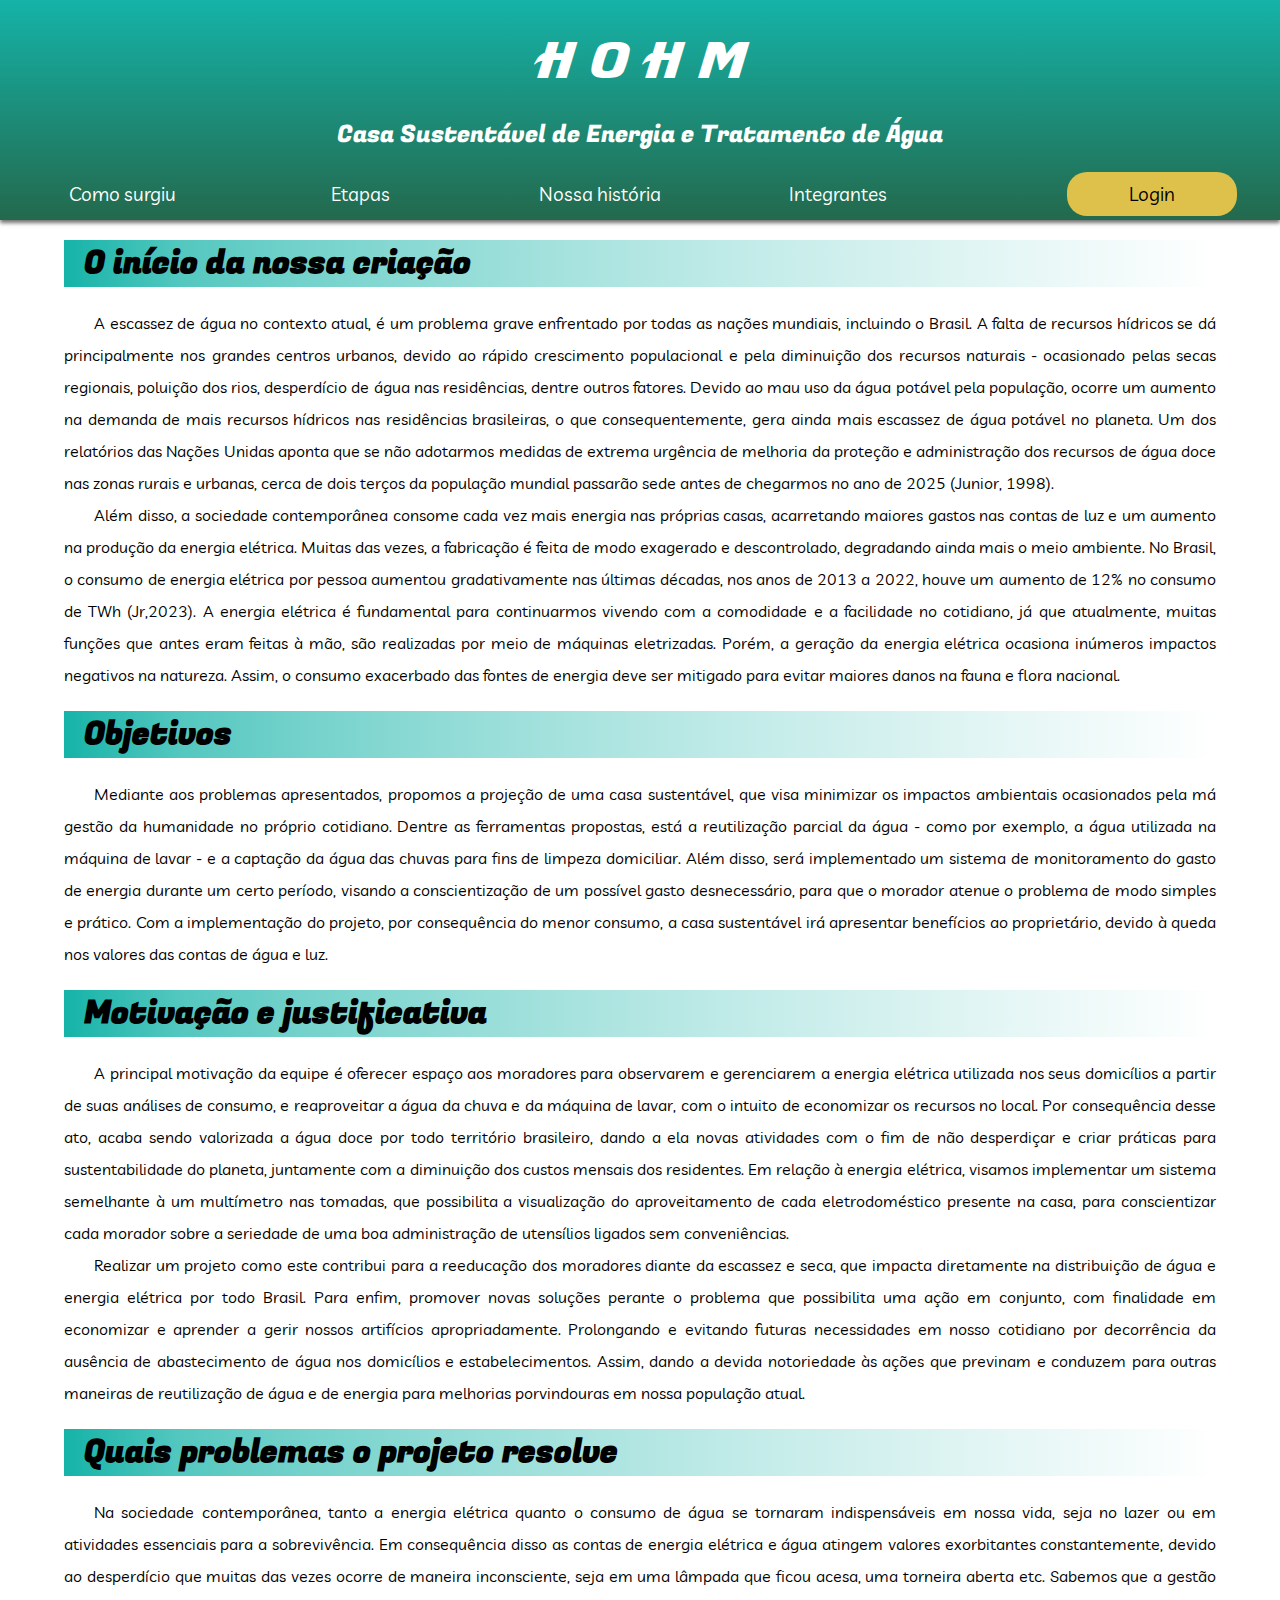
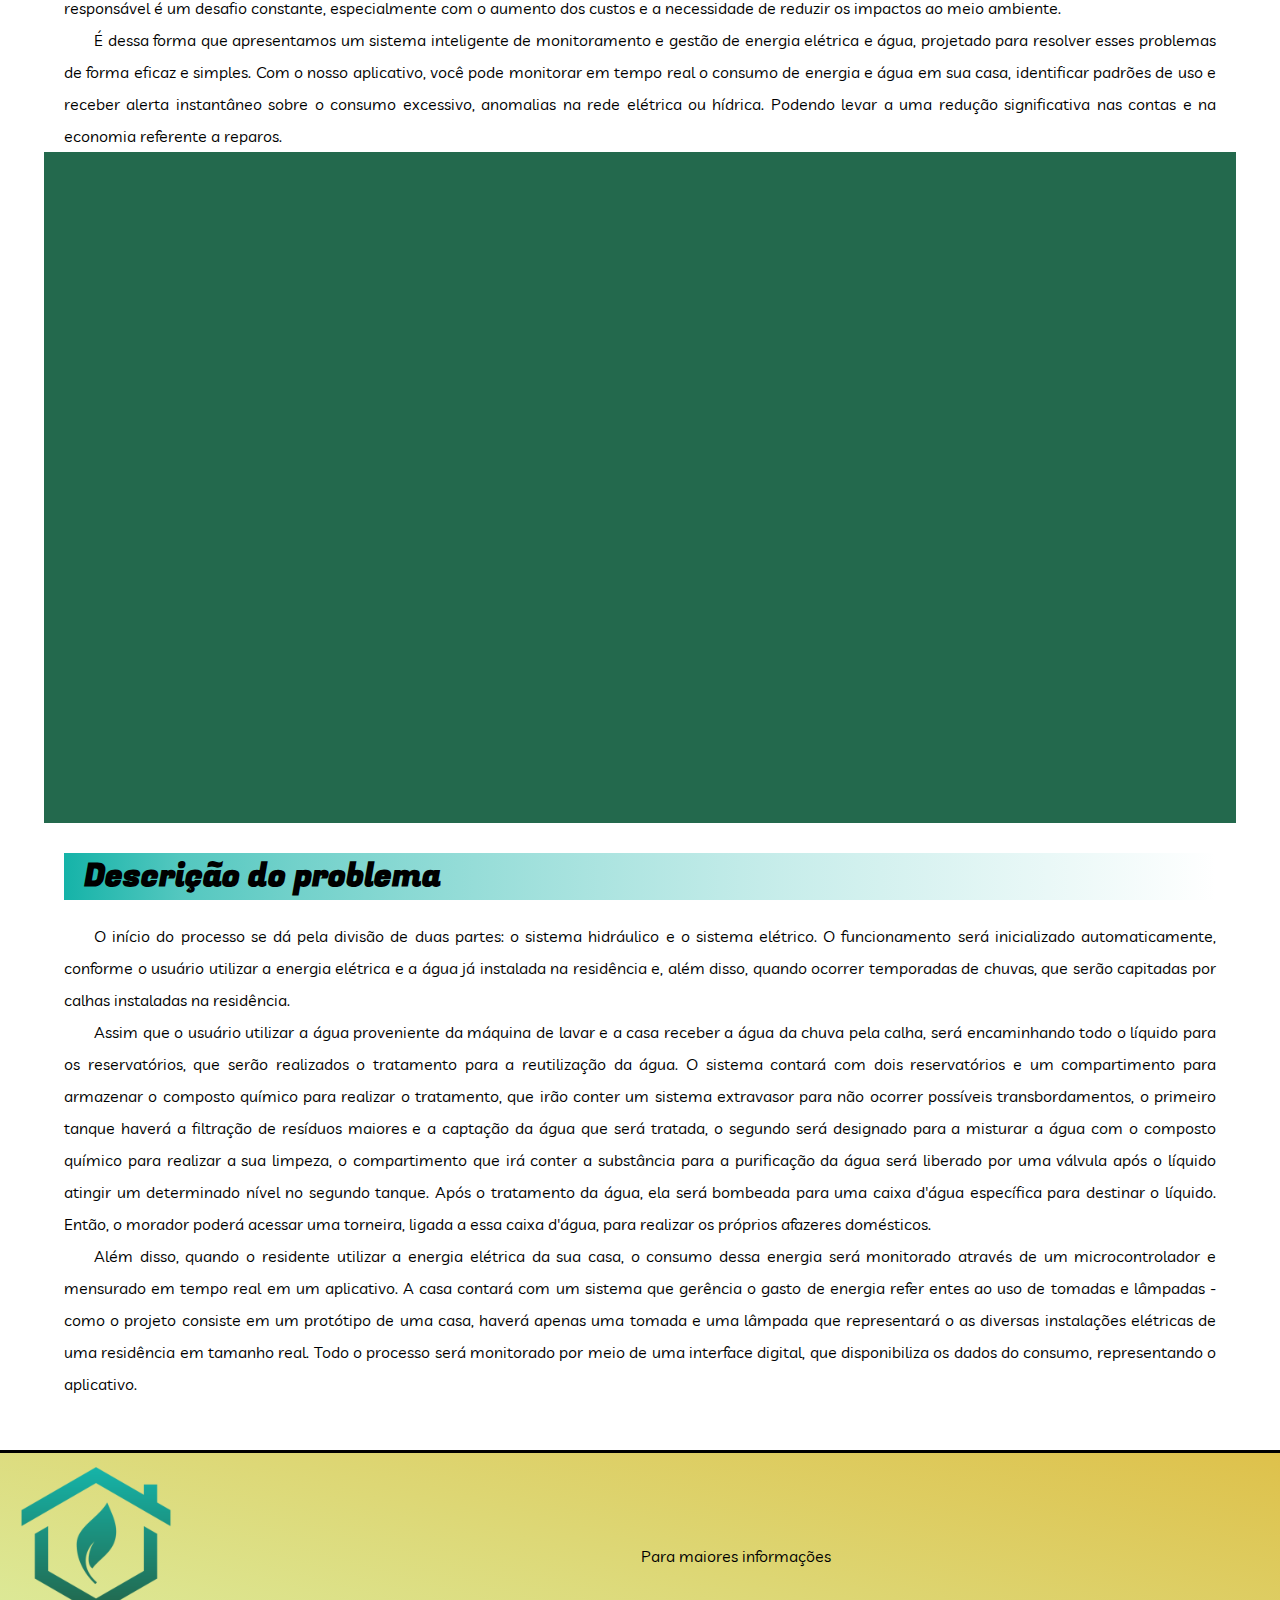
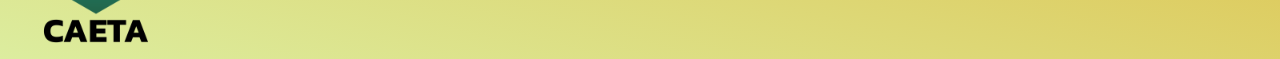
<file: html/index.html>
<!DOCTYPE html>
<html lang="pt-br">

<head>
    <meta charset="UTF-8">
    <meta name="viewport" content="width=device-width, initial-scale=1.0">
    <title>O começo</title>
    <link rel="shortcut icon" href="../img/favicon_io/favicon.ico" type="image/x-icon">
    <link rel="stylesheet" href="../css/padrao.css">
    <link rel="stylesheet" href="../css/surg.css">
</head>

<body>

    <header>
        <h1>H O H M</h1>
        <p>Casa Sustentável de Energia e Tratamento de Água</p>
        <nav>
            <div class="menu">
                <a href="index.html" style="margin-left: 5px;">Como surgiu</a>
                <a href="#">Etapas</a>
                <a href="#">Nossa história</a>
                <a href="integrantes.html">Integrantes</a>
            </div>
            <div id="login">
                <a href="controle.html">Login</a>
            </div>
        </nav>
    </header>

    <main>
        <h2>O início da nossa criação</h2>
        <p>
            A escassez de água no contexto atual, é um problema grave enfrentado por
            todas as nações mundiais, incluindo o Brasil. A falta de recursos hídricos se dá
            principalmente nos grandes centros urbanos, devido ao rápido crescimento
            populacional e pela diminuição dos recursos naturais - ocasionado pelas secas
            regionais, poluição dos rios, desperdício de água nas residências, dentre outros
            fatores. Devido ao mau uso da água potável pela população, ocorre um aumento
            na demanda de mais recursos hídricos nas residências brasileiras, o que
            consequentemente, gera ainda mais escassez de água potável no planeta. Um dos
            relatórios das Nações Unidas aponta que se não adotarmos medidas de extrema
            urgência de melhoria da proteção e administração dos recursos de água doce nas
            zonas rurais e urbanas, cerca de dois terços da população mundial passarão sede
            antes de chegarmos no ano de 2025 (Junior, 1998).
        </p>
        <p>
            Além disso, a sociedade contemporânea consome cada vez mais energia
            nas próprias casas, acarretando maiores gastos nas contas de luz e um aumento
            na produção da energia elétrica. Muitas das vezes, a fabricação é feita de modo
            exagerado e descontrolado, degradando ainda mais o meio ambiente. No Brasil, o
            consumo de energia elétrica por pessoa aumentou gradativamente nas últimas
            décadas, nos anos de 2013 a 2022, houve um aumento de 12% no consumo de
            TWh (Jr,2023). A energia elétrica é fundamental para continuarmos vivendo com a
            comodidade e a facilidade no cotidiano, já que atualmente, muitas funções que
            antes eram feitas à mão, são realizadas por meio de máquinas eletrizadas. Porém,
            a geração da energia elétrica ocasiona inúmeros impactos negativos na natureza.
            Assim, o consumo exacerbado das fontes de energia deve ser mitigado para evitar
            maiores danos na fauna e flora nacional.
        </p>
        <h2>Objetivos</h2>
        <p>
            Mediante aos problemas apresentados, propomos a projeção de uma casa
            sustentável, que visa minimizar os impactos ambientais ocasionados pela má
            gestão da humanidade no próprio cotidiano. Dentre as ferramentas propostas, está
            a reutilização parcial da água - como por exemplo, a água utilizada na máquina de
            lavar - e a captação da água das chuvas para fins de limpeza domiciliar. Além disso,
            será implementado um sistema de monitoramento do gasto de energia durante um
            certo período, visando a conscientização de um possível gasto desnecessário, para
            que o morador atenue o problema de modo simples e prático.
            Com a implementação do projeto, por consequência do menor consumo, a
            casa sustentável irá apresentar benefícios ao proprietário, devido à queda nos
            valores das contas de água e luz.
        </p>
        <h2>Motivação e justificativa</h2>
        <p>
            A principal motivação da equipe é oferecer espaço aos moradores para
            observarem e gerenciarem a energia elétrica utilizada nos seus domicílios a partir
            de suas análises de consumo, e reaproveitar a água da chuva e da máquina de
            lavar, com o intuito de economizar os recursos no local. Por consequência desse
            ato, acaba sendo valorizada a água doce por todo território brasileiro, dando a ela
            novas atividades com o fim de não desperdiçar e criar práticas para sustentabilidade
            do planeta, juntamente com a diminuição dos custos mensais dos residentes. Em
            relação à energia elétrica, visamos implementar um sistema semelhante à um
            multímetro nas tomadas, que possibilita a visualização do aproveitamento de cada
            eletrodoméstico presente na casa, para conscientizar cada morador sobre a
            seriedade de uma boa administração de utensílios ligados sem conveniências.
        </p>
        <p>
            Realizar um projeto como este contribui para a reeducação dos moradores
            diante da escassez e seca, que impacta diretamente na distribuição de água e
            energia elétrica por todo Brasil. Para enfim, promover novas soluções perante o
            problema que possibilita uma ação em conjunto, com finalidade em economizar e
            aprender a gerir nossos artifícios apropriadamente. Prolongando e evitando futuras
            necessidades em nosso cotidiano por decorrência da ausência de abastecimento
            de água nos domicílios e estabelecimentos. Assim, dando a devida notoriedade às
            ações que previnam e conduzem para outras maneiras de reutilização de água e
            de energia para melhorias porvindouras em nossa população atual.
        </p>
        <h2>Quais problemas o projeto resolve</h2>
        <p>
            Na sociedade contemporânea, tanto a energia elétrica quanto o consumo de
            água se tornaram indispensáveis em nossa vida, seja no lazer ou em atividades
            essenciais para a sobrevivência. Em consequência disso as contas de energia
            elétrica e água atingem valores exorbitantes constantemente, devido ao
            desperdício que muitas das vezes ocorre de maneira inconsciente, seja em uma
            lâmpada que ficou acesa, uma torneira aberta etc. Sabemos que a gestão
            responsável é um desafio constante, especialmente com o aumento dos custos e a
            necessidade de reduzir os impactos ao meio ambiente.
        </p>
        <p>
            É dessa forma que apresentamos um sistema inteligente de monitoramento
            e gestão de energia elétrica e água, projetado para resolver esses problemas de
            forma eficaz e simples. Com o nosso aplicativo, você pode monitorar em tempo real
            o consumo de energia e água em sua casa, identificar padrões de uso e receber
            alerta instantâneo sobre o consumo excessivo, anomalias na rede elétrica ou
            hídrica. Podendo levar a uma redução significativa nas contas e na economia
            referente a reparos.
        </p>

        <div class="video">
            <iframe width="560" height="315" src="https://www.youtube.com/embed/60fBcQGThSU?si=e_DqgHLmw11qDyGb"
                title="YouTube video player" frameborder="0"
                allow="accelerometer; autoplay; clipboard-write; encrypted-media; gyroscope; picture-in-picture; web-share"
                referrerpolicy="strict-origin-when-cross-origin" allowfullscreen></iframe>
        </div>

        <h2>Descrição do problema</h2>
        <p>
            O início do processo se dá pela divisão de duas partes: o sistema hidráulico
            e o sistema elétrico. O funcionamento será inicializado automaticamente, conforme
            o usuário utilizar a energia elétrica e a água já instalada na residência e, além disso,
            quando ocorrer temporadas de chuvas, que serão capitadas por calhas instaladas
            na residência.
        </p>
        <p>
            Assim que o usuário utilizar a água proveniente da máquina de lavar e a casa
            receber a água da chuva pela calha, será encaminhando todo o líquido para os
            reservatórios, que serão realizados o tratamento para a reutilização da água. O
            sistema contará com dois reservatórios e um compartimento para armazenar o
            composto químico para realizar o tratamento, que irão conter um sistema extravasor
            para não ocorrer possíveis transbordamentos, o primeiro tanque haverá a filtração
            de resíduos maiores e a captação da água que será tratada, o segundo será
            designado para a misturar a água com o composto químico para realizar a sua
            limpeza, o compartimento que irá conter a substância para a purificação da água
            será liberado por uma válvula após o líquido atingir um determinado nível no
            segundo tanque. Após o tratamento da água, ela será bombeada para uma caixa
            d'água específica para destinar o líquido. Então, o morador poderá acessar uma
            torneira, ligada a essa caixa d'água, para realizar os próprios afazeres domésticos.
        </p>
        <p>
            Além disso, quando o residente utilizar a energia elétrica da sua casa, o
            consumo dessa energia será monitorado através de um microcontrolador e
            mensurado em tempo real em um aplicativo. A casa contará com um sistema que
            gerência o gasto de energia refer entes ao uso de tomadas e lâmpadas - como o
            projeto consiste em um protótipo de uma casa, haverá apenas uma tomada e uma
            lâmpada que representará o as diversas instalações elétricas de uma residência em
            tamanho real. Todo o processo será monitorado por meio de uma interface digital,
            que disponibiliza os dados do consumo, representando o aplicativo.
        </p>
    </main>

    <footer>
        <div class="log">
            <img src="../img/logo-g.png" alt="">
        </div>
        <div class="leg">
            <p>Para maiores informações</p>
        </div>
    </footer>

</body>

</html>
</file>
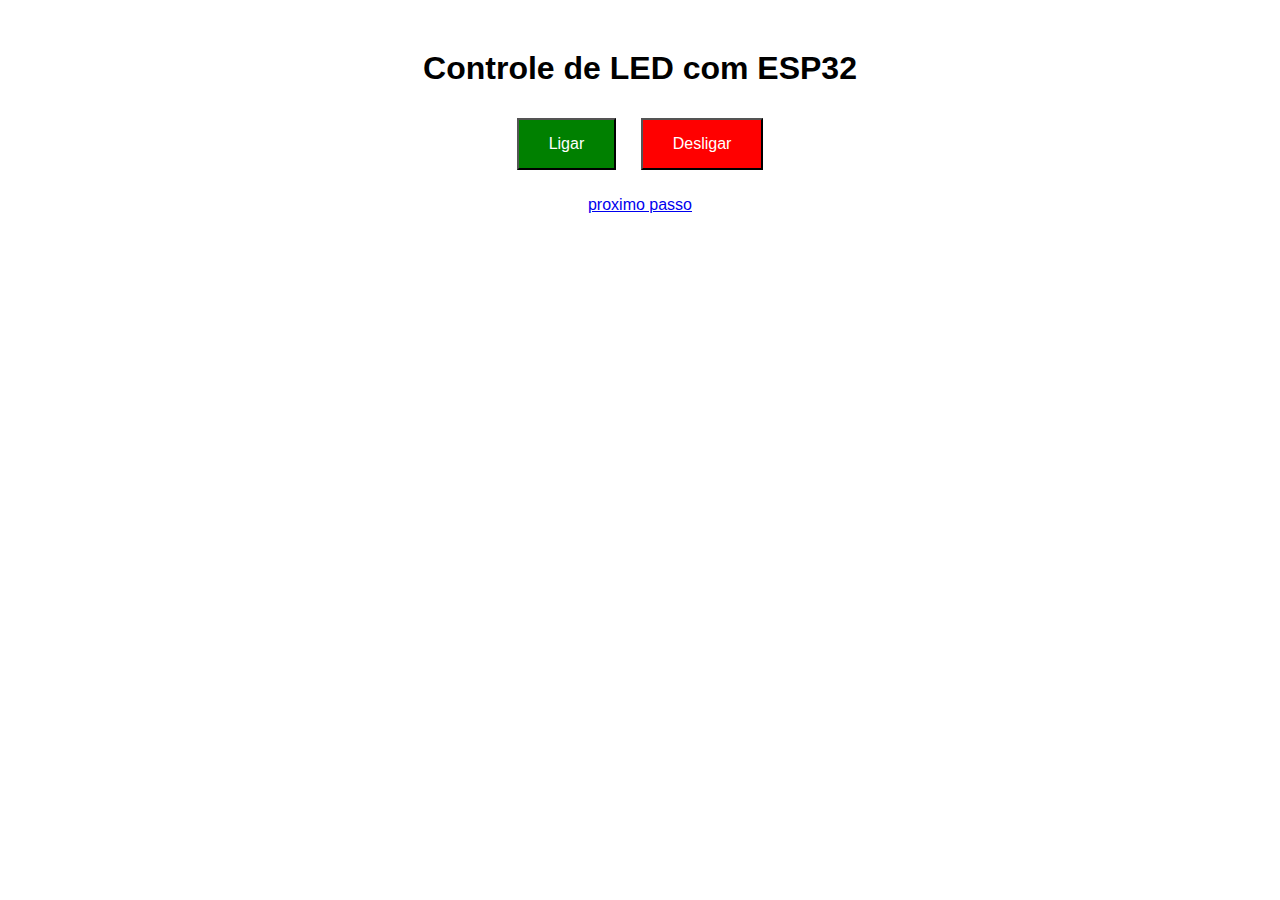
<file: html/controle.html>
<!DOCTYPE html>
<html lang="pt-BR">

<head>
    <meta charset="UTF-8">
    <meta name="viewport" content="width=device-width, initial-scale=1.0">
    <title>Controle de LED - ESP32</title>
    <style>
        body {
            font-family: Arial, sans-serif;
            text-align: center;
            margin-top: 50px;
        }

        button {
            padding: 15px 30px;
            margin: 10px;
            font-size: 16px;
            cursor: pointer;
        }

        .ligar {
            background-color: green;
            color: white;
        }

        .desligar {
            background-color: red;
            color: white;
        }
    </style>
</head>

<body>
    <h1>Controle de LED com ESP32</h1>
    <button class="ligar" onclick="controlarLED('ligar')">Ligar</button>
    <button class="desligar" onclick="controlarLED('desligar')">Desligar</button>
    <p id="status"></p>

    <script>
        const ESP32_IP = 'http://192.168.0.108'; // Substitua pelo IP do ESP32

        function controlarLED(acao) {
            fetch(`${ESP32_IP}/${acao}`)
                .then(response => response.text())
                .then(data => {
                    document.getElementById('status').innerText = data;
                })
                .catch(error => {
                    document.getElementById('status').innerText = 'Erro na comunicação';
                    console.error('Erro:', error);
                });
        }
    </script>

    <a href="monitoramento.html">proximo passo</a>
</body>

</html>
</file>
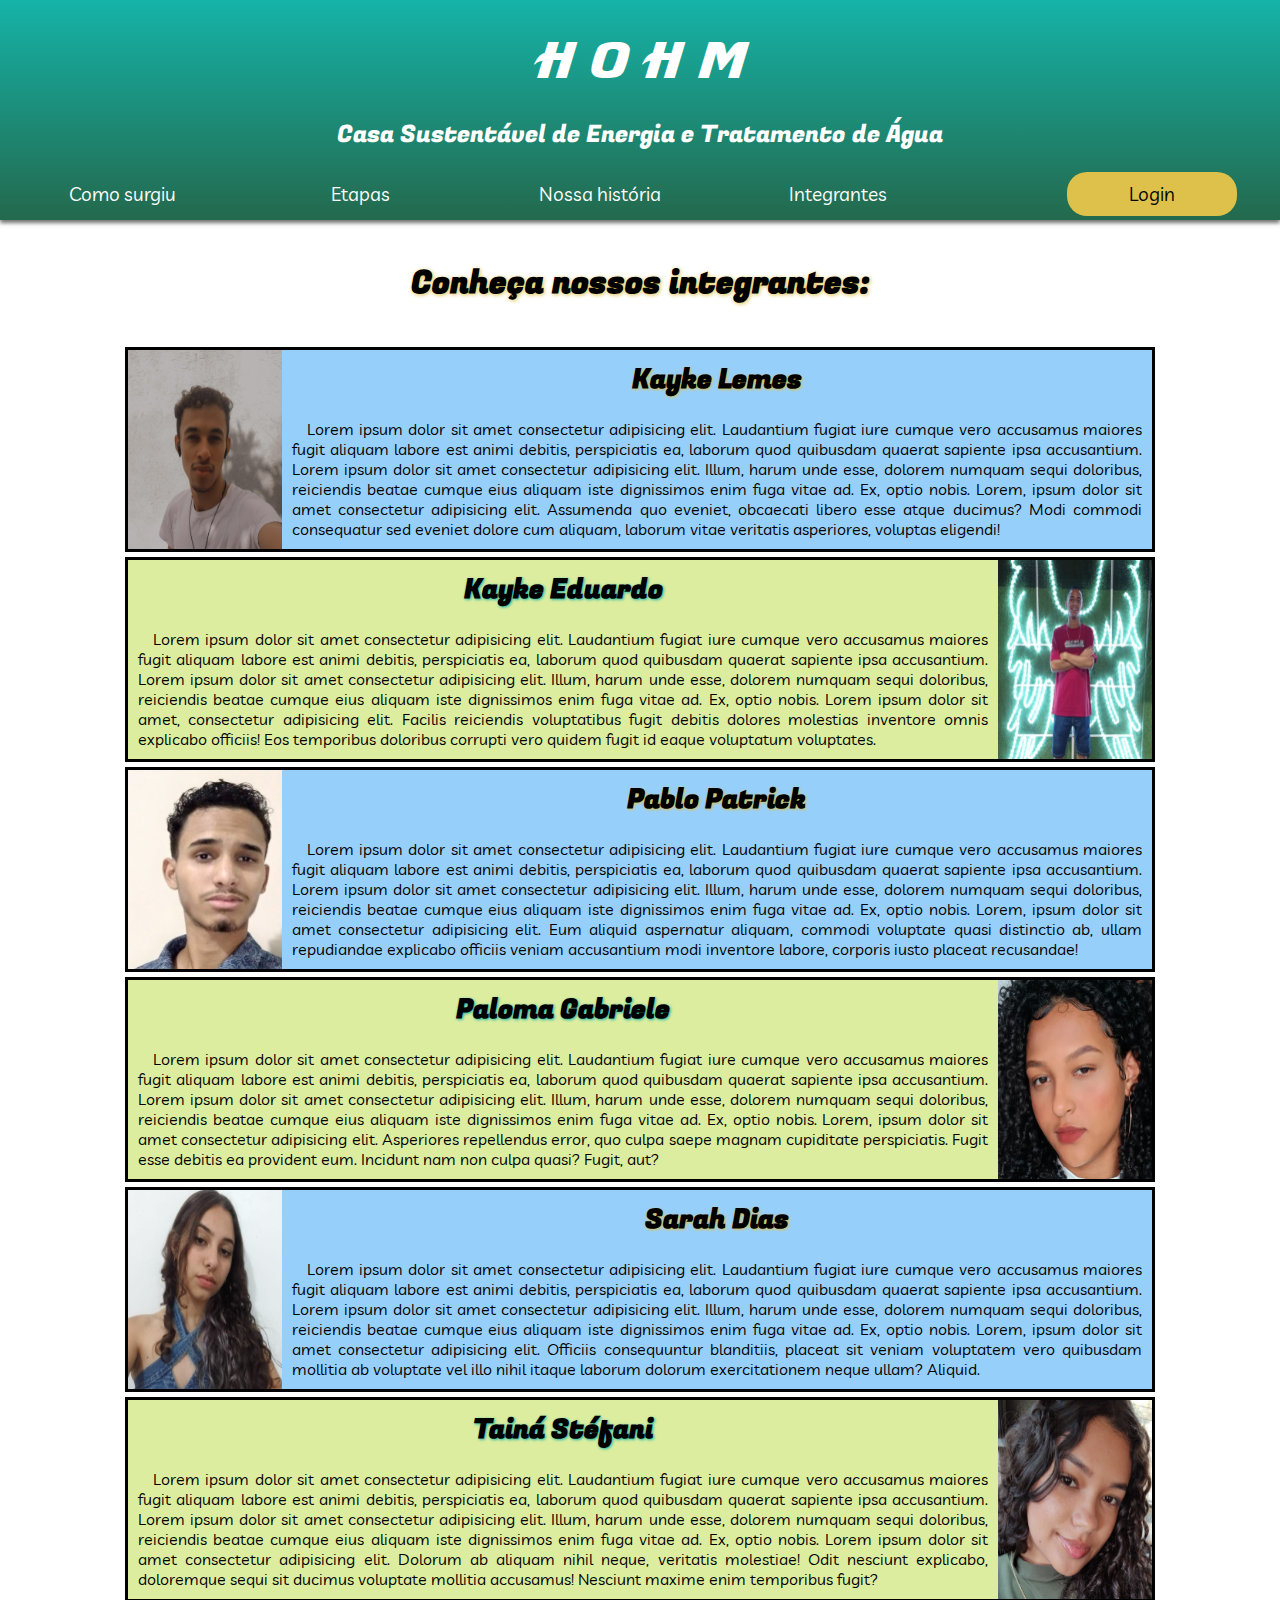
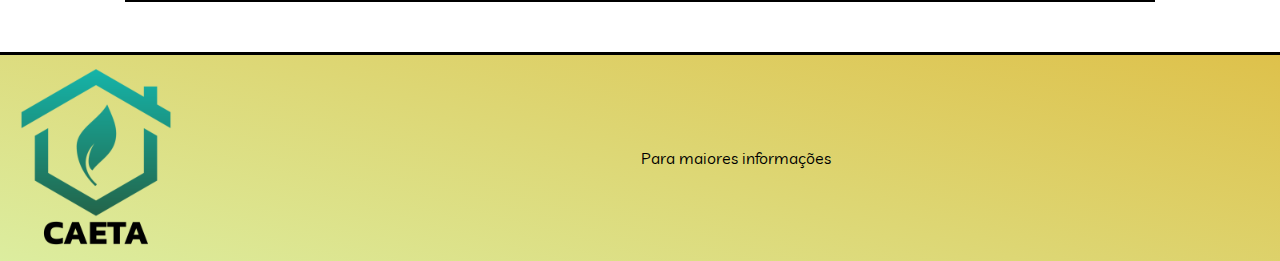
<file: html/integrantes.html>
<!DOCTYPE html>
<html lang="pt-br">

<head>
    <meta charset="UTF-8">
    <meta name="viewport" content="width=device-width, initial-scale=1.0">
    <title>Integrantes</title>
    <link rel="shortcut icon" href="../img/favicon_io/favicon.ico" type="image/x-icon">
    <link rel="stylesheet" href="../css/padrao.css">
    <link rel="stylesheet" href="../css/int.css">
</head>

<body>

    <header>
        <h1>H O H M</h1>
        <p>Casa Sustentável de Energia e Tratamento de Água</p>
        <nav>
            <div class="menu">
                <a href="index.html" style="margin-left: 5px;">Como surgiu</a>
                <a href="#">Etapas</a>
                <a href="#">Nossa história</a>
                <a href="integrantes.html">Integrantes</a>
            </div>
            <div id="login">
                <a href="#">Login</a>
            </div>
        </nav>
    </header>
    <main>

        <h1>Conheça nossos integrantes:</h1>

        <div class="int1">
            <div class="foto">
                <img src="../img/Kayke.jpg" alt="">
            </div>
            <div class="text">
                <h2>Kayke Lemes</h2>
                <p>Lorem ipsum dolor sit amet consectetur adipisicing elit. Laudantium fugiat iure cumque vero accusamus
                    maiores fugit aliquam labore est animi debitis, perspiciatis ea, laborum quod quibusdam quaerat
                    sapiente ipsa accusantium. Lorem ipsum dolor sit amet consectetur adipisicing elit. Illum, harum
                    unde esse, dolorem numquam sequi doloribus, reiciendis beatae cumque eius aliquam iste dignissimos
                    enim fuga vitae ad. Ex, optio nobis. Lorem, ipsum dolor sit amet consectetur adipisicing elit.
                    Assumenda quo eveniet, obcaecati libero esse atque ducimus? Modi commodi consequatur sed eveniet
                    dolore cum aliquam, laborum vitae veritatis asperiores, voluptas eligendi!</p>
            </div>
        </div>

        <div class="int2">
            <div class="text">
                <h2>Kayke Eduardo</h2>
                <p>Lorem ipsum dolor sit amet consectetur adipisicing elit. Laudantium fugiat iure cumque vero accusamus
                    maiores fugit aliquam labore est animi debitis, perspiciatis ea, laborum quod quibusdam quaerat
                    sapiente ipsa accusantium. Lorem ipsum dolor sit amet consectetur adipisicing elit. Illum, harum
                    unde esse, dolorem numquam sequi doloribus, reiciendis beatae cumque eius aliquam iste dignissimos
                    enim fuga vitae ad. Ex, optio nobis. Lorem ipsum dolor sit amet, consectetur adipisicing elit.
                    Facilis reiciendis voluptatibus fugit debitis dolores molestias inventore omnis explicabo officiis!
                    Eos temporibus doloribus corrupti vero quidem fugit id eaque voluptatum voluptates.</p>
            </div>
            <div class="foto">
                <img src="../img/Kayky.jpg" alt="">
            </div>
        </div>

        <div class="int1">
            <div class="foto">
                <img src="../img/Pablo.jpg" alt="">
            </div>
            <div class="text">
                <h2>Pablo Patrick</h2>
                <p>Lorem ipsum dolor sit amet consectetur adipisicing elit. Laudantium fugiat iure cumque vero accusamus
                    maiores fugit aliquam labore est animi debitis, perspiciatis ea, laborum quod quibusdam quaerat
                    sapiente ipsa accusantium. Lorem ipsum dolor sit amet consectetur adipisicing elit. Illum, harum
                    unde esse, dolorem numquam sequi doloribus, reiciendis beatae cumque eius aliquam iste dignissimos
                    enim fuga vitae ad. Ex, optio nobis. Lorem, ipsum dolor sit amet consectetur adipisicing elit. Eum
                    aliquid aspernatur aliquam, commodi voluptate quasi distinctio ab, ullam repudiandae explicabo
                    officiis veniam accusantium modi inventore labore, corporis iusto placeat recusandae!</p>
            </div>
        </div>

        <div class="int2">
            <div class="text">
                <h2>Paloma Gabriele</h2>
                <p>Lorem ipsum dolor sit amet consectetur adipisicing elit. Laudantium fugiat iure cumque vero accusamus
                    maiores fugit aliquam labore est animi debitis, perspiciatis ea, laborum quod quibusdam quaerat
                    sapiente ipsa accusantium. Lorem ipsum dolor sit amet consectetur adipisicing elit. Illum, harum
                    unde esse, dolorem numquam sequi doloribus, reiciendis beatae cumque eius aliquam iste dignissimos
                    enim fuga vitae ad. Ex, optio nobis. Lorem, ipsum dolor sit amet consectetur adipisicing elit.
                    Asperiores repellendus error, quo culpa saepe magnam cupiditate perspiciatis. Fugit esse debitis ea
                    provident eum. Incidunt nam non culpa quasi? Fugit, aut?</p>
            </div>
            <div class="foto">
                <img src="../img/Paloma.jpg" alt="">
            </div>
        </div>

        <div class="int1">
            <div class="foto">
                <img src="../img/Sarah.jpg" alt="">
            </div>
            <div class="text">
                <h2>Sarah Dias</h2>
                <p>Lorem ipsum dolor sit amet consectetur adipisicing elit. Laudantium fugiat iure cumque vero accusamus
                    maiores fugit aliquam labore est animi debitis, perspiciatis ea, laborum quod quibusdam quaerat
                    sapiente ipsa accusantium. Lorem ipsum dolor sit amet consectetur adipisicing elit. Illum, harum
                    unde esse, dolorem numquam sequi doloribus, reiciendis beatae cumque eius aliquam iste dignissimos
                    enim fuga vitae ad. Ex, optio nobis. Lorem, ipsum dolor sit amet consectetur adipisicing elit.
                    Officiis consequuntur blanditiis, placeat sit veniam voluptatem vero quibusdam mollitia ab voluptate
                    vel illo nihil itaque laborum dolorum exercitationem neque ullam? Aliquid.</p>
            </div>
        </div>

        <div class="int2">
            <div class="text">
                <h2>Tainá Stéfani</h2>
                <p>Lorem ipsum dolor sit amet consectetur adipisicing elit. Laudantium fugiat iure cumque vero accusamus
                    maiores fugit aliquam labore est animi debitis, perspiciatis ea, laborum quod quibusdam quaerat
                    sapiente ipsa accusantium. Lorem ipsum dolor sit amet consectetur adipisicing elit. Illum, harum
                    unde esse, dolorem numquam sequi doloribus, reiciendis beatae cumque eius aliquam iste dignissimos
                    enim fuga vitae ad. Ex, optio nobis. Lorem ipsum dolor sit amet consectetur adipisicing elit.
                    Dolorum ab aliquam nihil neque, veritatis molestiae! Odit nesciunt explicabo, doloremque sequi sit
                    ducimus voluptate mollitia accusamus! Nesciunt maxime enim temporibus fugit?</p>
            </div>
            <div class="foto">
                <img src="../img/Taina.jpg" alt="">
            </div>
        </div>
    </main>

    <footer>
        <div class="log">
            <img src="../img/logo-g.png" alt="">
        </div>
        <div class="leg">
            <p>Para maiores informações</p>
        </div>
    </footer>

</body>

</html>
</file>
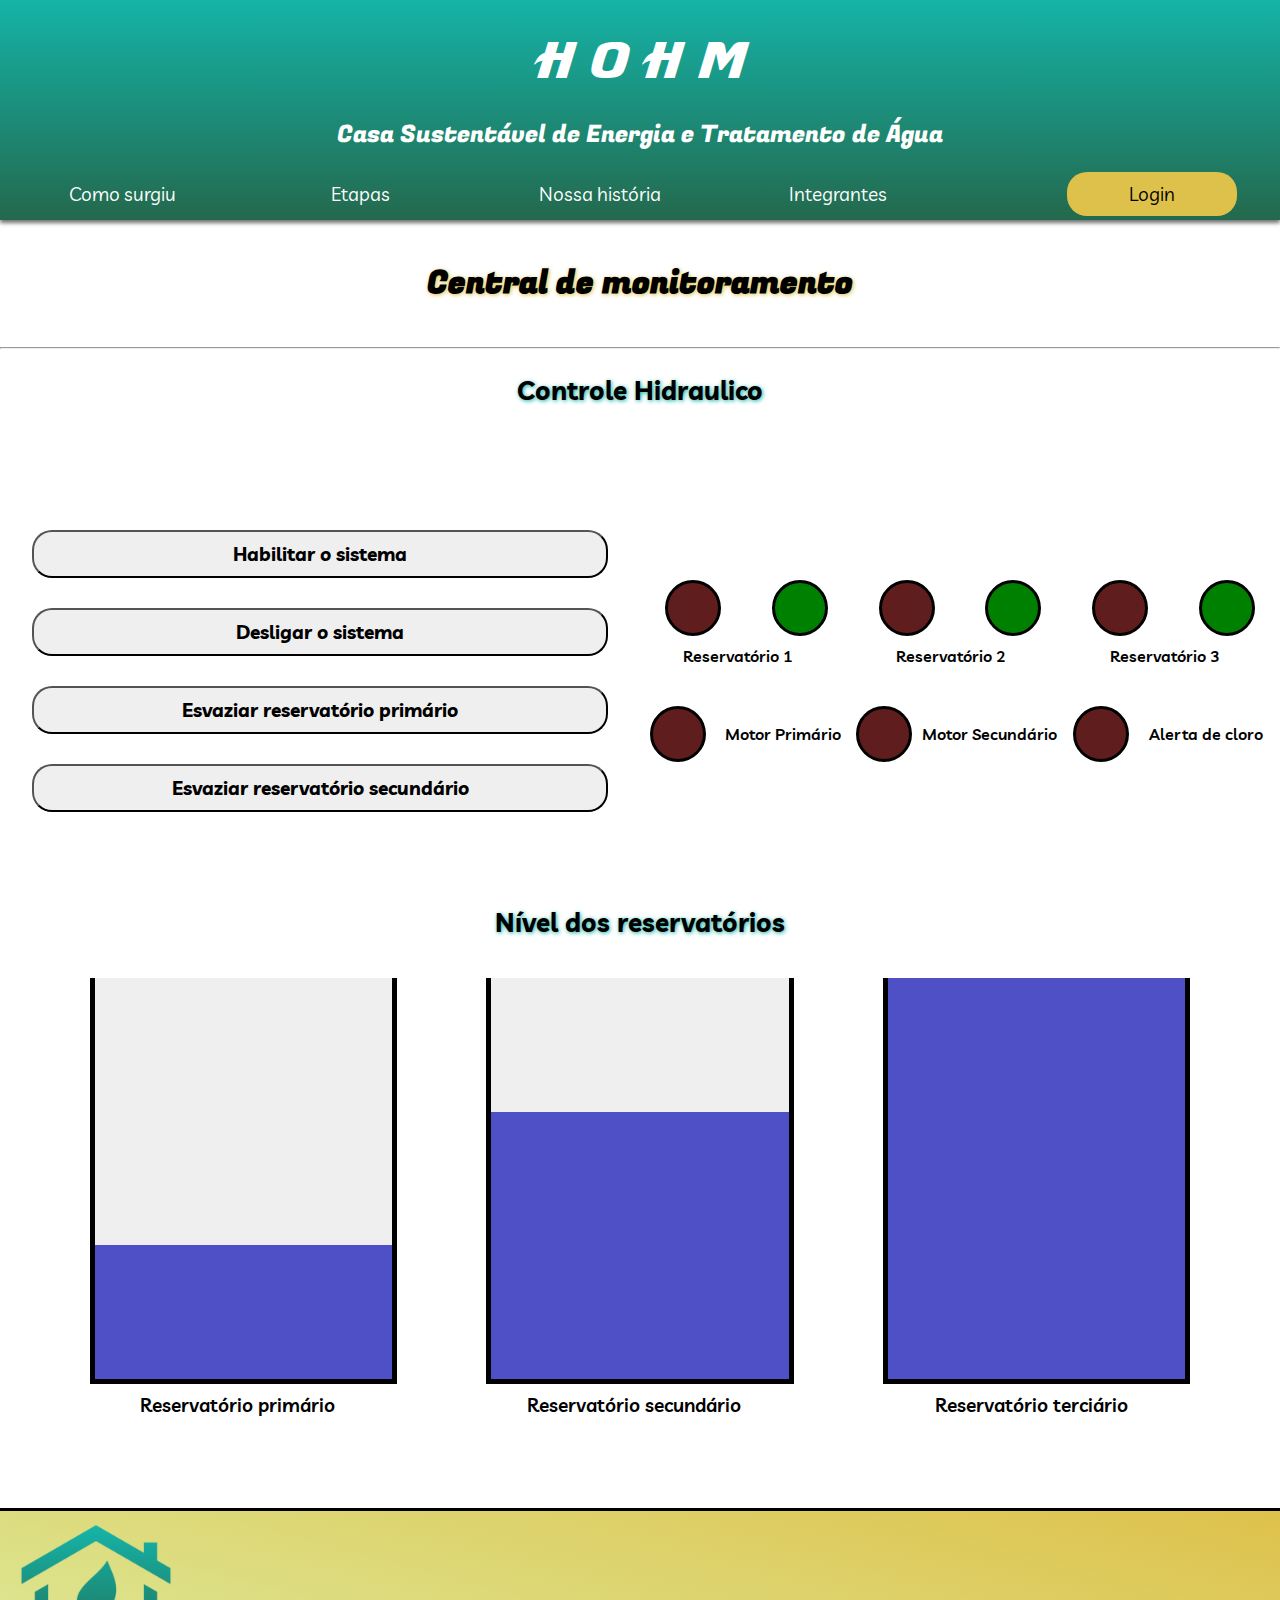
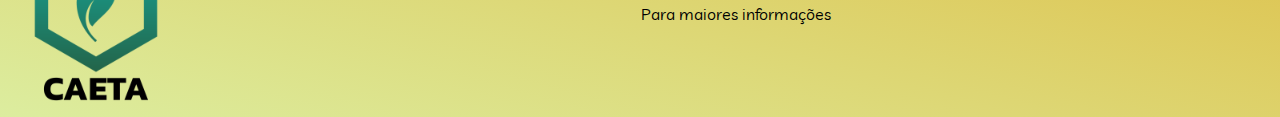
<file: html/monitoramento.html>
<!DOCTYPE html>
<html lang="pt-br">

<head>
    <meta charset="UTF-8">
    <meta name="viewport" content="width=device-width, initial-scale=1.0">
    <title>Integrantes</title>
    <link rel="shortcut icon" href="../img/favicon_io/favicon.ico" type="image/x-icon">
    <link rel="stylesheet" href="../css/padrao.css">
    <link rel="stylesheet" href="../css/mont.css">
    <link rel="stylesheet" href="../css/int.css">
</head>

<body>

    <header>
        <h1>H O H M</h1>
        <p>Casa Sustentável de Energia e Tratamento de Água</p>
        <nav>
            <div class="menu">
                <a href="index.html" style="margin-left: 5px;">Como surgiu</a>
                <a href="#">Etapas</a>
                <a href="#">Nossa história</a>
                <a href="integrantes.html">Integrantes</a>
            </div>
            <div id="login">
                <a href="controle.html">Login</a>
            </div>
        </nav>
    </header>
    <main>
        <h1>Central de monitoramento</h1>
        <hr>
        <h2 style="margin-top: 15px;">Controle Hidraulico</h2>
        <div class="cent_agua">
            <div class="botoes">
                <button onclick="controlarSistema('habilitar')">Habilitar o sistema</button>
                <button onclick="controlarSistema('desabilitar')">Desligar o sistema</button>
                <button onclick="controlarSistema('esvaziar_tanque1')">Esvaziar reservatório primário</button>
                <button onclick="controlarSistema('esvaziar_tanque2')">Esvaziar reservatório secundário</button>
            </div>

            <script>
                const ESP32_IP = 'http://192.168.0.108'; // Substitua pelo IP do ESP32

                function controlarSistema(acao) {
                    fetch(`${ESP32_IP}/${acao}`)
                        .then(response => response.text())
                        .then(data => {
                            document.getElementById('status').innerText = data;
                        })
                        .catch(error => {
                            document.getElementById('status').innerText = 'Erro na comunicação';
                            console.error('Erro:', error);
                        });
                }
            </script>

            <div class="lamp">
                <div class="tank">
                    <div class="led1">
                        <div class="led">
                            <div class="a" style="background-color: rgb(95, 29, 29);"></div>
                            <div class="b" style="background-color: green;"></div>
                        </div>
                        <div class="text">
                            <p>Reservatório 1</p>
                        </div>
                    </div>
                    <div class="led1">
                        <div class="led">
                            <div class="a" style="background-color: rgb(95, 29, 29);"></div>
                            <div class="b" style="background-color: green;"></div>
                        </div>
                        <div class="text">
                            <p>Reservatório 2</p>
                        </div>
                    </div>
                    <div class="led1">
                        <div class="led">
                            <div class="a" style="background-color: rgb(95, 29, 29);"></div>
                            <div class="b" style="background-color: green;"></div>
                        </div>
                        <div class="text">
                            <p>Reservatório 3</p>
                        </div>
                    </div>
                </div>
                <div class="motores">
                    <div class="mot1">
                        <div class="ledm1" style="background-color: rgb(95, 29, 29);"></div>
                        <div class="textm1">
                            <p>Motor Primário</p>
                        </div>
                    </div>
                    <div class="mot2">
                        <div class="ledm1" style="background-color: rgb(95, 29, 29);"></div>
                        <div class="textm1">
                            <p>Motor Secundário</p>
                        </div>
                    </div>
                    <div class="mot3">
                        <div class="ledm1" style="background-color: rgb(95, 29, 29);"></div>
                        <div class="textm1">
                            <p>Alerta de cloro</p>
                        </div>
                    </div>
                </div>
            </div>
        </div>

        <h2>Nível dos reservatórios</h2>
        <div class="tankReal">
            <div class="tank1">
                <div class="reserv">
                    <div class="nivel_1_a"></div>
                    <div class="nivel_2_a"></div>
                    <div class="nivel_3_a"></div>
                </div>
                <div class="text">
                    <p>Reservatório primário</p>
                </div>
            </div>
            <div class="tank2">
                <div class="reserv">
                    <div class="nivel_1_b"></div>
                    <div class="nivel_2_b"></div>
                    <div class="nivel_3_b"></div>
                </div>
                <div class="text">
                    <p>Reservatório secundário</p>
                </div>
            </div>
            <div class="tank3">
                <div class="reserv">
                    <div class="nivel_1_c"></div>
                    <div class="nivel_2_c"></div>
                    <div class="nivel_3_c"></div>
                </div>
                <div class="text">
                    <p>Reservatório terciário</p>
                </div>
            </div>
        </div>
    </main>
    <footer>
        <div class="log">
            <img src="../img/logo-g.png" alt="">
        </div>
        <div class="leg">
            <p>Para maiores informações</p>
        </div>
    </footer>
</body>

</html>
</file>
<file: css/padrao.css>
@import url('https://fonts.googleapis.com/css2?family=Fugaz+One&family=Teko:wght@300..700&display=swap');
/*Fugaz One*/
@import url('https://fonts.googleapis.com/css2?family=Fugaz+One&family=Livvic:ital,wght@0,100;0,200;0,300;0,400;0,500;0,600;0,700;0,900;1,100;1,200;1,300;1,400;1,500;1,600;1,700;1,900&family=Teko:wght@300..700&display=swap');

/*Livvic*/
@font-face {
    font-family: Tit;
    src: url(../font/masque/MASQUE__.ttf);
    /*Tit*/
}

:root {
    --tit1: Tit;
    --tit2: Fugaz One;
    --tit3: Livvic;
    --cor1: #23694d;
    --cor2: #15b3a8;
    --cor3: #97cffb;
    --cor4: #dced9f;
    --cor5: #dec14b;
}

* {
    padding: 0px;
    margin: 0px;
}

body {
    margin: 0px;
    font-family: var(--tit3);
}

/*Configuração do cabeçalho*/

header {
    background-image: linear-gradient(0deg, var(--cor1), var(--cor2));
    box-shadow: 0px 3px 4px rgba(0, 0, 0, 0.562);
    padding-bottom: 10px;
}

header>h1 {
    color: white;
    text-align: center;
    padding: 30px;
    font-size: 3em;
    font-family: var(--tit1);
    font-weight: 500;
}

header>p {
    color: white;
    text-align: center;
    padding: 0 0 20px 0;
    font-size: 1.5em;
    font-family: var(--tit2);
    font-weight: 400;
}

nav {
    display: flex;
    width: 100%;
    margin-bottom: -6px;
}

nav>.menu {
    width: 85%;
}

nav>.menu>a {
    text-decoration: none;
    color: white;
    font-size: 1.2em;
    transition: .5s;
    width: 22%;
    display: inline-block;
    padding: 10px 0px;
    text-align: center;
    border-radius: 5px;
}

nav>.menu>a:hover {
    background-color: var(--cor2);
    font-weight: bold;
}

#login {
    display: inline-block;
    margin: 0px;
    width: 17%;
}

#login>a {
    color: black;
    text-decoration: none;
    text-align: center;
    width: 80%;
    display: inline-block;
    padding: 10px 0px;
    background-color: var(--cor5);
    font-size: 1.2em;
    border-radius: 20px;
    transition: 0.5s;
}

#login>a:hover {
    background-color: var(--cor4);
    font-weight: 700;
}

/*Rodapé*/

footer {
    height: auto;
    margin-top: 50px;
    background-image: linear-gradient(15deg, var(--cor4), var(--cor5));
    border-top: black 3px solid;
    width: 100%;
    display: flex;
}

.log {
    display: inline-block;
    width: 15%;
}

.log>img {
    padding-top: 10px;
    height: auto;
}

.leg {
    width: 85%;
    align-self: center;
    margin: auto;
}

.leg {
    text-align: center;
}
</file>
<file: css/surg.css>
@import url('https://fonts.googleapis.com/css2?family=Fugaz+One&family=Teko:wght@300..700&display=swap');
/*Fugaz One*/
@import url('https://fonts.googleapis.com/css2?family=Fugaz+One&family=Livvic:ital,wght@0,100;0,200;0,300;0,400;0,500;0,600;0,700;0,900;1,100;1,200;1,300;1,400;1,500;1,600;1,700;1,900&family=Teko:wght@300..700&display=swap');

/*Livvic*/
@font-face {
    font-family: Tit;
    src: url(../font/masque/MASQUE__.ttf);
    /*Tit*/
}

:root {
    --tit1: Tit;
    --tit2: Fugaz One;
    --tit3: Livvic;
    --cor1: #23694d;
    --cor2: #15b3a8;
    --cor3: #97cffb;
    --cor4: #dced9f;
    --cor5: #dec14b;
}

* {
    padding: 0px;
    margin: 0px;
}

main {
    width: 90%;
    margin: auto;
    background-color: white;
}

img {
    width: 100%;
    height: 100%;
}

main>h2 {
    font-family: var(--tit2);
    font-size: 2em;
    text-indent: 20px;
    margin: 20px 0px;
    background-image: linear-gradient(90deg, var(--cor2), 30%, white);
}

main>p {
    line-height: 2em;
    text-align: justify;
    text-indent: 30px;
}

.video {
    background-color: var(--cor1);
    margin: 0px -20px 30px -20px;
    position: relative;
    padding: 20px;
    padding-bottom: 56.5%;
}

div.video>iframe {
    position: absolute;
    top: 5%;
    left: 5%;
    width: 90%;
    height: 90%;
}
</file>
<file: css/int.css>
@import url('https://fonts.googleapis.com/css2?family=Fugaz+One&family=Teko:wght@300..700&display=swap');
/*Fugaz One*/
@import url('https://fonts.googleapis.com/css2?family=Fugaz+One&family=Livvic:ital,wght@0,100;0,200;0,300;0,400;0,500;0,600;0,700;0,900;1,100;1,200;1,300;1,400;1,500;1,600;1,700;1,900&family=Teko:wght@300..700&display=swap');

/*Livvic*/
@font-face {
    font-family: Tit;
    src: url(../font/masque/MASQUE__.ttf);
    /*Tit*/
}

:root {
    --tit1: Tit;
    --tit2: Fugaz One;
    --tit3: Livvic;
    --cor1: #23694d;
    --cor2: #15b3a8;
    --cor3: #97cffb;
    --cor4: #dced9f;
    --cor5: #dec14b;
}

* {
    padding: 0px;
    margin: 0px;
}

/*Configuração do main integrantes*/

main>h1 {
    font-family: var(--tit2);
    text-align: center;
    margin: 30px;
    padding: 10px 20px;
    text-shadow: 1px 1px 4px var(--cor5);
    font-size: 2em;
}

/*Configuração de integrantes*/

.int1 {
    background-color: var(--cor3);
    width: 80%;
    display: flex;
    margin: auto;
    border: 3px solid black;
    margin-bottom: 5px;
}

.int2 {
    background-color: var(--cor4);
    width: 80%;
    display: flex;
    margin: auto;
    border: 3px solid black;
    margin-bottom: 5px;
}

.foto {
    display: inline-block;
    width: 15%;
}

img {
    width: 100%;
    height: 100%;
}

.text {
    display: inline-block;
    width: 85%;
}

.int1>.text>h2 {
    text-align: center;
    font-family: var(--tit2);
    padding: 10px;
    text-shadow: 1px 1px 3px var(--cor5);
    font-size: 1.7em;
}

.int2>.text>h2 {
    text-align: center;
    font-family: var(--tit2);
    padding: 10px;
    text-shadow: 1px 1px 3px var(--cor2);
    font-size: 1.7em;
}

.text>p {
    padding: 10px;
    text-indent: 15px;
    text-align: justify;
    font-size: 1em;
}
</file>
<file: css/mont.css>
@import url('https://fonts.googleapis.com/css2?family=Fugaz+One&family=Teko:wght@300..700&display=swap');
/*Fugaz One*/
@import url('https://fonts.googleapis.com/css2?family=Fugaz+One&family=Livvic:ital,wght@0,100;0,200;0,300;0,400;0,500;0,600;0,700;0,900;1,100;1,200;1,300;1,400;1,500;1,600;1,700;1,900&family=Teko:wght@300..700&display=swap');

/*Livvic*/
@font-face {
    font-family: Tit;
    src: url(../font/masque/MASQUE__.ttf);
    /*Tit*/
}

:root {
    --tit1: Tit;
    --tit2: Fugaz One;
    --tit3: Livvic;
    --cor1: #23694d;
    --cor2: #15b3a8;
    --cor3: #97cffb;
    --cor4: #dced9f;
    --cor5: #dec14b;
}

* {
    padding: 0px;
    margin: 0px;
}

body {
    margin: 0px;
    font-family: var(--tit3);
}

main>h1 {
    font-family: var(--tit2);
    text-align: center;
    margin: 30px;
    padding: 10px 20px;
    text-shadow: 1px 1px 4px var(--cor5);
    font-size: 2em;
}

main>h2 {
    font-family: var(--tit3);
    text-align: center;
    margin-bottom: 30px;
    padding: 10px 20px;
    text-shadow: 1px 1px 4px var(--cor2);
    font-size: 1.6em;
}

.cent_agua {
    width: 100%;
    height: 50vh;
    /*background-color: #23694d;*/
    display: flex;
}

.botoes {
    width: 50%;
    /*background-color: #15b3a8;*/
    height: 100%;
    align-content: center;

}

.botoes>button {
    width: 90%;
    padding: 10px;
    margin: 15px 5% 15px 5%;
    border-radius: 20px;
    font-weight: bold;
    font-family: var(--tit3);
    font-size: 1.2em;
}

.botoes>button:hover {
    background-color: rgb(87, 189, 87);
}

.lamp {
    /*background-color: #dced9f;*/
    width: 50%;
    height: 100%;
    align-content: center;
}

.tank {
    width: 100%;
    display: flex;
    /*background-color: #97cffb;*/
    align-items: center;
    margin-bottom: 30px;
}

.led1 {
    width: 50%;
    /*background-color: #dec14b;*/
    height: 30%;
}

.led {
    width: 100%;
    height: 75%;
    /*background-color: antiquewhite;*/
    display: flex;
    justify-content: space-around;
    align-items: center;
}

.motores {
    width: 100%;
    display: flex;
}

.mot1,
.mot2,
.mot3 {
    width: 33%;
    height: 100%;
    /*background-color: #97cffb;*/
    display: flex;
    justify-content: space-around;
}

.ledm1 {
    width: 50px;
    height: 50px;
    border-radius: 100%;
    border: 3px black solid;
    align-self: center;
}

.textm1 {
    align-content: center;
}

.textm1>p {
    font-weight: 600;
}

.a,
.b {
    width: 50px;
    height: 50px;
    border-radius: 100%;
    border: 3px black solid;
}

.led1>.text>p {
    text-align: center;
    height: 25%;
    font-family: var(--tit3);
    font-weight: 600;
}

.tankReal {
    width: 100%;
    height: 50vh;
    /*background-color: #97cffb;*/
    display: flex;
    padding-bottom: 30px;
}

.tank1,
.tank2,
.tank3 {
    /*background-color: aquamarine;*/
    width: 24%;
    height: 100%;
    margin-left: 7%;
}

.reserv {
    width: 100%;
    height: 90%;
    /*background-color: bisque;*/
}

.nivel_1_a {
    height: 33%;
    border-left: black solid 5px;
    border-right: black solid 5px;
    background-color: rgb(239, 239, 239);
}

.nivel_2_a {
    height: 33%;
    border-left: black solid 5px;
    border-right: black solid 5px;
    background-color: rgb(239, 239, 239);
}

.nivel_3_a {
    height: 33%;
    border-left: black solid 5px;
    border-right: black solid 5px;
    border-bottom: black solid 5px;
    background-color: rgb(80, 80, 198);
}

.nivel_1_b {
    height: 33%;
    border-left: black solid 5px;
    border-right: black solid 5px;
    background-color: rgb(239, 239, 239);
}

.nivel_2_b {
    height: 33%;
    border-left: black solid 5px;
    border-right: black solid 5px;
    background-color: rgb(80, 80, 198);
}

.nivel_3_b {
    height: 33%;
    border-left: black solid 5px;
    border-right: black solid 5px;
    border-bottom: black solid 5px;
    background-color: rgb(80, 80, 198);
}

.nivel_1_c {
    height: 33%;
    border-left: black solid 5px;
    border-right: black solid 5px;
    background-color: rgb(80, 80, 198);
}

.nivel_2_c {
    height: 33%;
    border-left: black solid 5px;
    border-right: black solid 5px;
    background-color: rgb(80, 80, 198);
}

.nivel_3_c {
    height: 33%;
    border-left: black solid 5px;
    border-right: black solid 5px;
    border-bottom: black solid 5px;
    background-color: rgb(80, 80, 198);
}

.tank1>.text>p,
.tank2>.text>p,
.tank3>.text>p {
    height: 10%;
    font-size: 1.2em;
    width: 100%;
    text-align: center;
    font-weight: 600;
}
</file>
